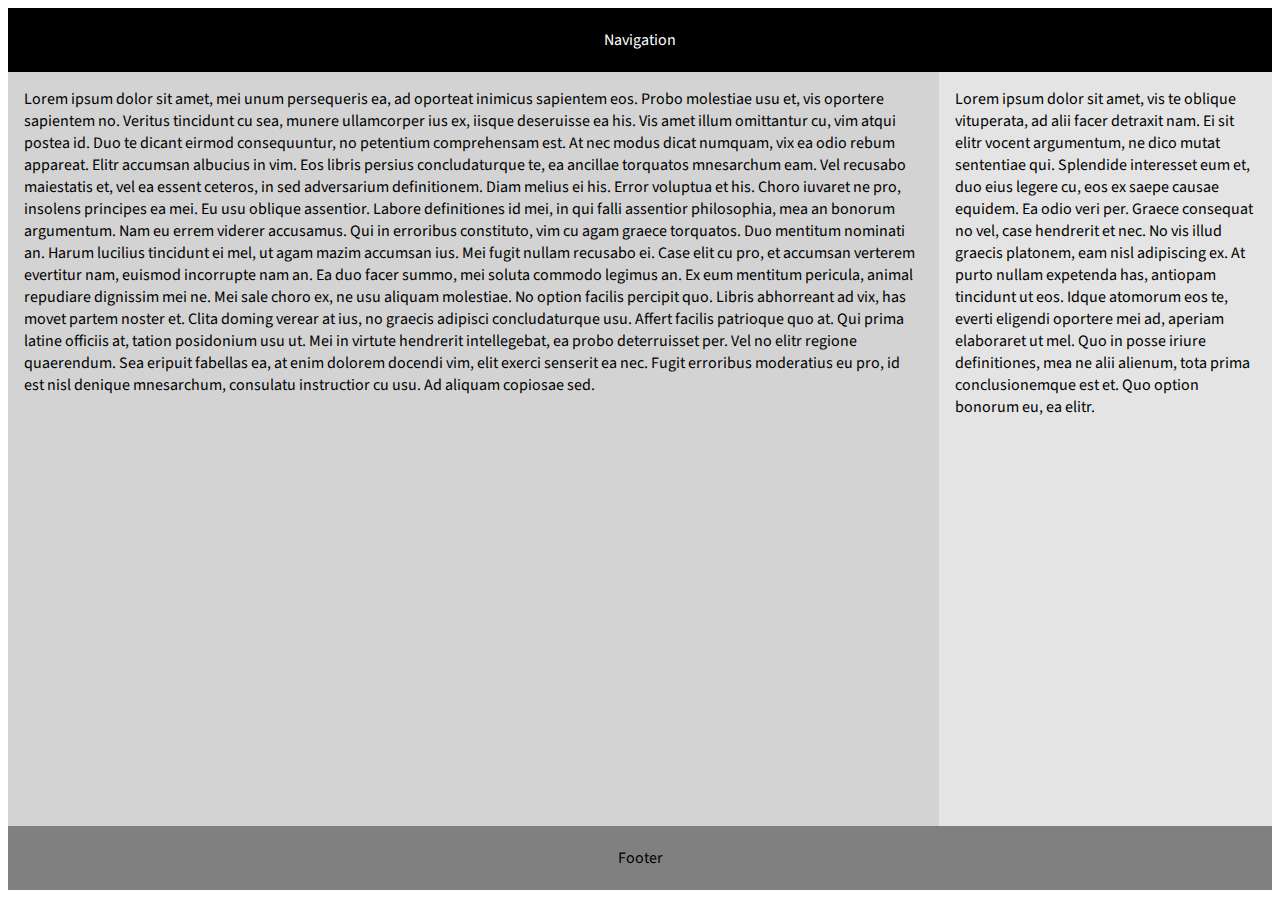
<file: project0/index.htm>
<!DOCTYPE html>
<html>

<head>
    <meta name="viewport" content="width=device-width,initial-scale=1">
    <link rel="stylesheet" href="/layout.css">
    <style>
        nav {
            text-align: center;
            background-color: black;
            color: white;
            min-height: 4rem;
            padding-top: 1.3rem;
        }

        footer {
            background-color: gray;
            min-height: 4rem;
            text-align: center;
            padding-top: 1.3rem;
        }

        .section1 {
            background-color: lightgray;
            padding: 1rem;
        }

        aside {
            background-color: rgb(228, 228, 228);
            padding: 1rem;
            min-height: 20rem;
            min-width: 19rem;
        }

        .flex-container {
            display: flex;
            flex-direction: column;
            min-height: 98vh;
        }

        .flex-container-rows {
            display: flex;
            flex-direction: row;
            flex-grow: 2;
        }


        @media only screen and (max-width: 768px) {
            .flex-container-rows {
                flex-direction: column;
            }
        }
    </style>
</head>

<body>
    <div class="flex-container">
        <nav>Navigation</nav>
        <div class="flex-container-rows">
            <section class="section1">Lorem ipsum dolor sit amet, mei unum persequeris ea,
                ad
                oporteat inimicus
                sapientem eos. Probo molestiae usu et, vis oportere sapientem no. Veritus tincidunt cu sea, munere
                ullamcorper ius ex, iisque deseruisse ea his. Vis amet illum omittantur cu, vim atqui postea id. Duo te
                dicant eirmod consequuntur, no petentium comprehensam est. At nec modus dicat numquam, vix ea odio rebum
                appareat.

                Elitr accumsan albucius in vim. Eos libris persius concludaturque te, ea ancillae torquatos mnesarchum
                eam.
                Vel recusabo maiestatis et, vel ea essent ceteros, in sed adversarium definitionem. Diam melius ei his.

                Error voluptua et his. Choro iuvaret ne pro, insolens principes ea mei. Eu usu oblique assentior. Labore
                definitiones id mei, in qui falli assentior philosophia, mea an bonorum argumentum. Nam eu errem viderer
                accusamus. Qui in erroribus constituto, vim cu agam graece torquatos.

                Duo mentitum nominati an. Harum lucilius tincidunt ei mel, ut agam mazim accumsan ius. Mei fugit nullam
                recusabo ei. Case elit cu pro, et accumsan verterem evertitur nam, euismod incorrupte nam an. Ea duo
                facer
                summo, mei soluta commodo legimus an.

                Ex eum mentitum pericula, animal repudiare dignissim mei ne. Mei sale choro ex, ne usu aliquam
                molestiae. No
                option facilis percipit quo. Libris abhorreant ad vix, has movet partem noster et. Clita doming verear
                at
                ius, no graecis adipisci concludaturque usu.

                Affert facilis patrioque quo at. Qui prima latine officiis at, tation posidonium usu ut. Mei in virtute
                hendrerit intellegebat, ea probo deterruisset per. Vel no elitr regione quaerendum. Sea eripuit fabellas
                ea,
                at enim dolorem docendi vim, elit exerci senserit ea nec. Fugit erroribus moderatius eu pro, id est nisl
                denique mnesarchum, consulatu instructior cu usu. Ad aliquam copiosae sed.
            </section>
            <aside>Lorem ipsum dolor sit amet, vis te oblique vituperata, ad alii
                facer
                detraxit nam. Ei
                sit elitr vocent argumentum, ne dico mutat sententiae qui. Splendide interesset eum et, duo eius legere
                cu,
                eos ex saepe causae equidem. Ea odio veri per. Graece consequat no vel, case hendrerit et nec. No vis
                illud
                graecis platonem, eam nisl adipiscing ex.

                At purto nullam expetenda has, antiopam tincidunt ut eos. Idque atomorum eos te, everti eligendi
                oportere
                mei ad, aperiam elaboraret ut mel. Quo in posse iriure definitiones, mea ne alii alienum, tota prima
                conclusionemque est et. Quo option bonorum eu, ea elitr.</aside>
        </div>
        <footer>
            Footer
        </footer>
    </div>
</body>

</html>
</file>
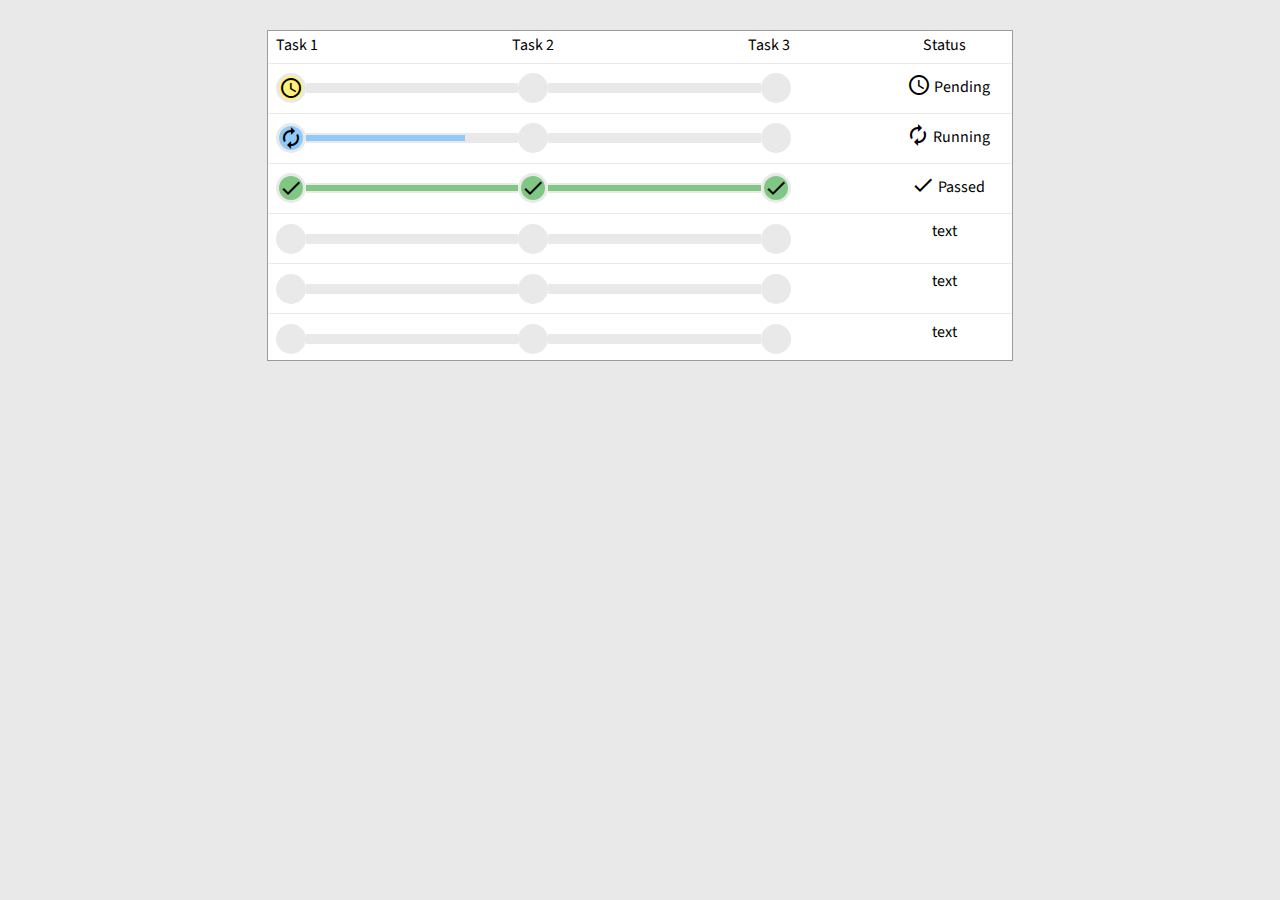
<file: project1.1/index.htm>
<!DOCTYPE html>
<html>

<head>
    <meta name="viewport" content="width=device-width,initial-scale=1">
    <link rel="stylesheet" href="/layout.css">
    <style>
        :root {
            --progress-running-colour: #90CAF9;
            --light-gray-colour: rgb(233, 233, 233);
            --progress-done-colour: #81C784;
            --progress-pending-colour: #FFF176;
        }

        body {
            background-color: var(--light-gray-colour);
        }

        .progress-grid * {
            margin-top: 0.2rem;
            margin-bottom: 0.2rem;
        }

        .progress-grid {
            border: 1px solid rgb(155, 155, 155);
            background-color: white;
        }

        .row-divider {
            border-bottom: 1px solid var(--light-gray-colour);
        }

        .flex-container {
            display: flex;
            align-items: center;
            justify-items: stretch;
            align-content: stretch;
            justify-content: stretch;
            margin-left: 0.5rem;
        }

        .progress-bar {
            background-color: var(--light-gray-colour);
            flex-grow: 100;
            height: 10px;
            justify-self: stretch;
        }

        .progress-running {
            background-color: var(--progress-running-colour);
            width: 75%;
            height: 6px;
            margin-top: 2px;
        }

        .progress-complete {
            background-color: var(--progress-done-colour);
            width: 100%;
            height: 6px;
            margin-top: 2px;
        }

        .task {
            justify-self: center;
        }

        .first-task {
            justify-self: start;
            margin-left: 0.5rem;
        }

        .last-task {
            justify-self: end;
        }

        .text {
            justify-self: center;
            align-self: auto;
        }

        .circle-outer {
            border-radius: 50%;
            background-color: var(--light-gray-colour);
            height: 30px;
            width: 30px;
            justify-self: center;
            align-self: center;
        }

        .circle-inner-pending {
            border-radius: 50%;
            height: 24px;
            width: 24px;
            background-color: var(--progress-pending-colour);
            margin-top: 3px;
            margin-left: 3px;
        }

        .circle-inner-running {
            border-radius: 50%;
            height: 24px;
            width: 24px;
            background-color: var(--progress-running-colour);
            margin-top: 3px;
            margin-left: 3px;
        }

        .circle-inner-done {
            border-radius: 50%;
            height: 24px;
            width: 24px;
            background-color: var(--progress-done-colour);
            margin-top: 3px;
            margin-left: 3px;
        }

        .material-icons {
            margin-top: 0px;
            margin-left: 0px;
        }
    </style>
</head>

<body>
    <div class="grid-container">
        <div class="col-span-12">&nbsp;</div>
        <section class="section1 col-4 col-span-6 col-mobile">
            <div class="grid-container progress-grid">
                <div class="task first-task col-1">Task 1</div>
                <div class="task col-5">Task 2</div>
                <div class="task last-task col-9">Task 3</div>
                <div class="task col-12">Status</div>
                <div class="row-divider col-span-12"></div>

                <div class="flex-container col-1 col-span-9">
                    <div class="circle-outer">
                        <div class="circle-inner-pending">
                            <i class="material-icons">access_time</i>
                        </div>
                    </div>
                    <div class="progress-bar"></div>
                    <div class="circle-outer"></div>
                    <div class="progress-bar"></div>
                    <div class="circle-outer"></div>
                </div>
                <div class="text col-12">
                    <div class="flex-container">
                        <i class="material-icons inline-icon">access_time</i>
                        &nbsp;Pending
                    </div>
                </div>
                <div class="row-divider col-span-12"></div>

                <div class="flex-container col-1 col-span-9">
                    <div class="circle-outer">
                        <div class="circle-inner-running">
                            <i class="material-icons">autorenew</i>
                        </div>
                    </div>
                    <div class="progress-bar">
                        <div class="progress-running"></div>
                    </div>
                    <div class="circle-outer"></div>
                    <div class="progress-bar"></div>
                    <div class="circle-outer"></div>
                </div>
                <div class="text col-12">
                    <div class="flex-container">
                        <i class="material-icons inline-icon">autorenew</i>
                        &nbsp;Running
                    </div>
                </div>
                <div class="row-divider col-span-12"></div>

                <div class="flex-container col-1 col-span-9">
                    <div class="circle-outer">
                        <div class="circle-inner-done">
                            <i class="material-icons">done</i>
                        </div>
                    </div>
                    <div class="progress-bar">
                        <div class="progress-complete"></div>
                    </div>
                    <div class="circle-outer">
                        <div class="circle-inner-done">
                            <i class="material-icons">done</i>
                        </div>
                    </div>
                    <div class="progress-bar">
                        <div class="progress-complete"></div>
                    </div>
                    <div class="circle-outer">
                        <div class="circle-inner-done">
                            <i class="material-icons">done</i>
                        </div>
                    </div>
                </div>
                <div class="text col-12">
                    <div class="flex-container">
                        <i class="material-icons inline-icon">done</i>
                        &nbsp;Passed
                    </div>
                </div>
                <div class="row-divider col-span-12"></div>

                <div class="flex-container col-1 col-span-9">
                    <div class="circle-outer"></div>
                    <div class="progress-bar"></div>
                    <div class="circle-outer"></div>
                    <div class="progress-bar"></div>
                    <div class="circle-outer"></div>
                </div>
                <div class="text col-12">text</div>
                <div class="row-divider col-span-12"></div>

                <div class="flex-container col-1 col-span-9">
                    <div class="circle-outer"></div>
                    <div class="progress-bar"></div>
                    <div class="circle-outer"></div>
                    <div class="progress-bar"></div>
                    <div class="circle-outer"></div>
                </div>
                <div class="text col-12">text</div>
                <div class="row-divider col-span-12"></div>

                <div class="flex-container col-1 col-span-9">
                    <div class="circle-outer"></div>
                    <div class="progress-bar"></div>
                    <div class="circle-outer"></div>
                    <div class="progress-bar"></div>
                    <div class="circle-outer"></div>
                </div>
                <div class="text col-12">text</div>
            </div>
        </section>
    </div>
</body>

</html>
</file>
<file: layout.css>
@import url('https://fonts.googleapis.com/css?family=Source+Sans+Pro');
@import url('https://fonts.googleapis.com/icon?family=Material+Icons');

* {
    font-family: 'Source Sans Pro', sans-serif;
    box-sizing: border-box;
}

.grid-container {
    display: grid;
    grid-template-columns: repeat(12, auto);
    grid-template-rows: repeat(auto, min-content);
    grid-auto-rows: min-content;
}

.col-1 {
    grid-column-start: 1;
}

.col-2 {
    grid-column-start: 2;
}

.col-3 {
    grid-column-start: 3;
}

.col-4 {
    grid-column-start: 4;
}

.col-5 {
    grid-column-start: 5;
}

.col-6 {
    grid-column-start: 6;
}

.col-7 {
    grid-column-start: 7;
}

.col-8 {
    grid-column-start: 8;
}

.col-9 {
    grid-column-start: 9;
}

.col-10 {
    grid-column-start: 10;
}

.col-11 {
    grid-column-start: 11;
}

.col-12 {
    grid-column-start: 12;
}

.col-span-2 {
    grid-column-end: span 2;
}

.col-span-3 {
    grid-column-end: span 3;
}

.col-span-4 {
    grid-column-end: span 4;
}

.col-span-5 {
    grid-column-end: span 5;
}

.col-span-6 {
    grid-column-end: span 6;
}

.col-span-7 {
    grid-column-end: span 7;
}

.col-span-8 {
    grid-column-end: span 8;
}

.col-span-9 {
    grid-column-end: span 9;
}

.col-span-10 {
    grid-column-end: span 10;
}

.col-span-11 {
    grid-column-end: span 11;
}

.col-span-12 {
    grid-column-end: span 12;
}

@media only screen and (max-width: 768px) {
    .col-mobile {
        grid-column: span 12;
    }
}
</file>
